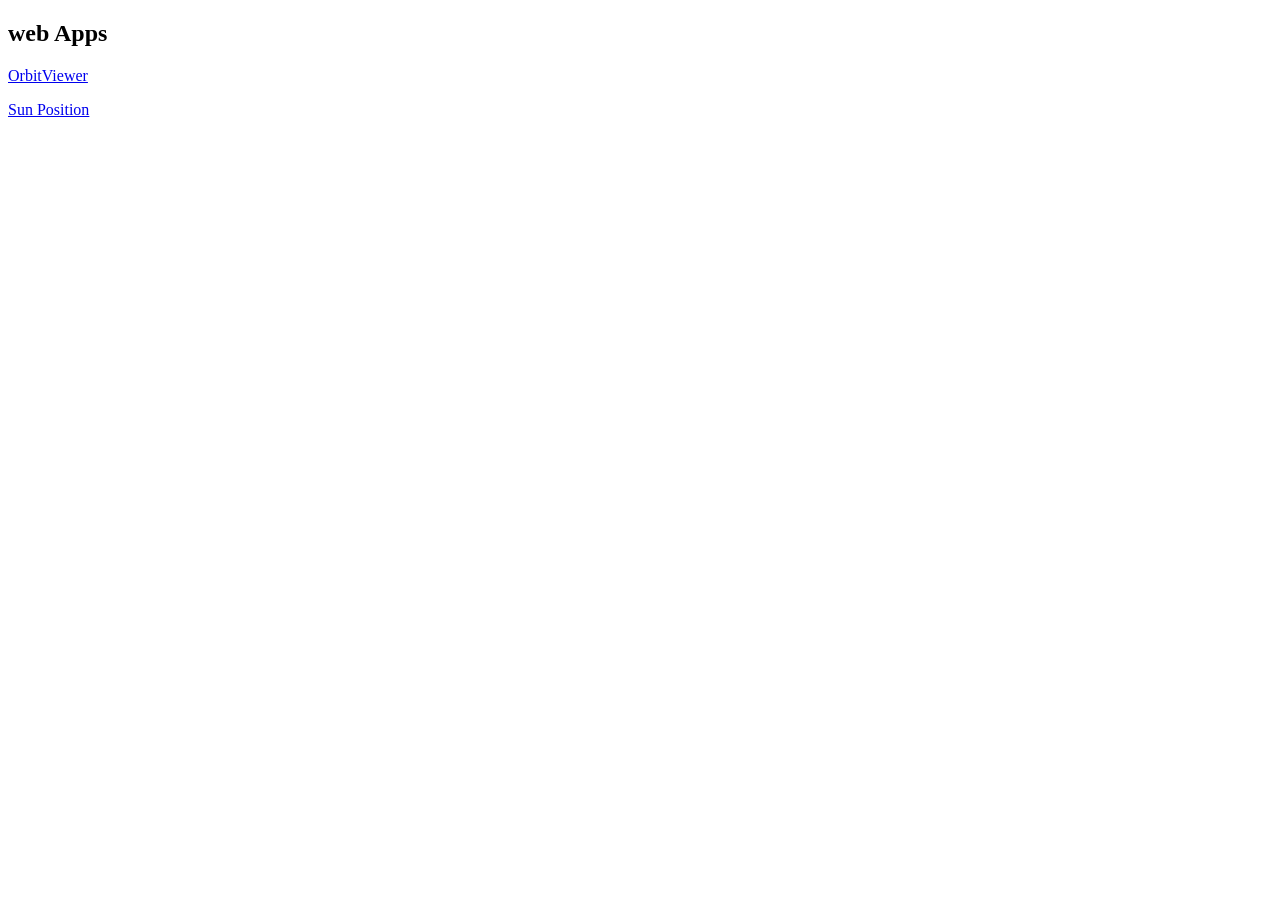
<file: WebContent/index.html>
<!DOCTYPE html PUBLIC "-//W3C//DTD HTML 4.01 Transitional//EN" "http://www.w3.org/TR/html4/loose.dtd">
<html>
<head>
<meta http-equiv="Content-Type" content="text/html; charset=UTF-8">

<title>JAT Servlet</title>


</head>

<body bgcolor="white">

	<h2>web Apps</h2>
	<p>
		<a href="orbitViewer/orbitViewer.html" target="_parent">OrbitViewer</a>
	</p>
	<p>
		<a href="sunPosition/sunPosition.html" target="_parent">Sun Position</a>
	</p>

</body>
</html>
</file>
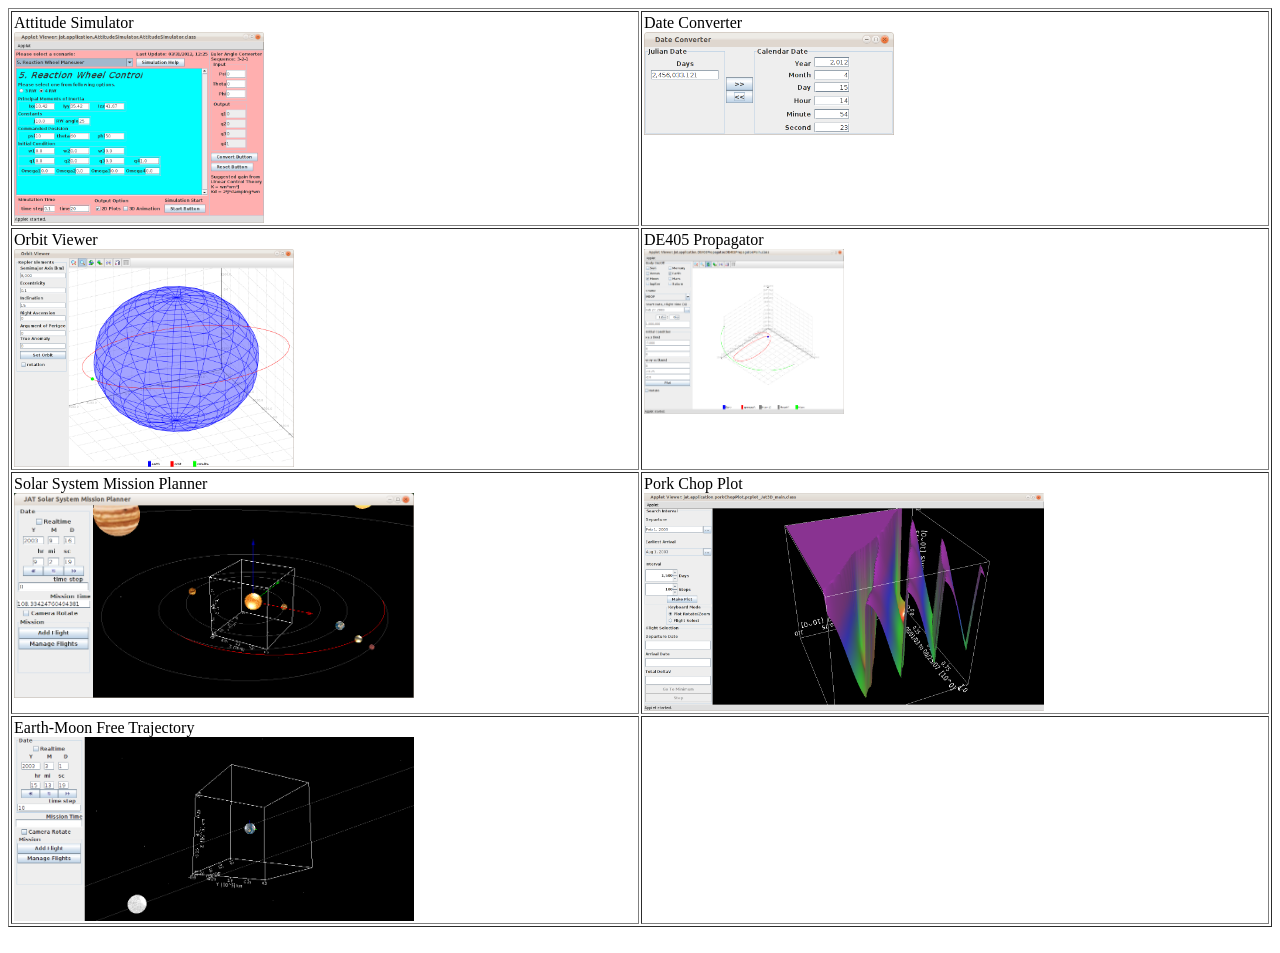
<file: html/jat/deploy/index.html>
<!DOCTYPE html PUBLIC "-//W3C//DTD HTML 4.01 Transitional//EN">
<html>
  <head>
    <meta http-equiv="content-type" content="text/html;
      charset=ISO-8859-1">
    <title></title>
  </head>
  <body>
    <table style="text-align: left; width: 100%;" border="1"
      cellpadding="2" cellspacing="2">
      <tbody>
        <tr>
          <td style="vertical-align: top;">Attitude Simulator<br>
            <a target="_top" href="AttitudeSimulator.html"><img
                alt="Attitude Simulator Image"
                src="images/AttitudeSimulator.png" style="border: 0px
                solid ; width: 250px; height: 191px;"></a><br>
          </td>
          <td style="vertical-align: top;">Date Converter<br>
            <a target="_top" href="DateConverter.html"><img
                alt="DateConverter Image" src="images/DateConverter.png"
                style="border: 0px solid ; width: 250px; height: 103px;"></a><br>
          </td>
        </tr>
        <tr>
          <td style="vertical-align: top;">Orbit Viewer<br>
            <a target="_top" href="orbitviewer.html"><img
                alt="orbitviewer" src="images/orbitviewer.png"
                style="border: 0px solid ; width: 280px; height: 218px;"></a><br>
          </td>
          <td style="vertical-align: top;">DE405 Propagator<br>
            <a target="_top" href="DE405Propagator.html"><img alt="DE405"
                src="images/DE405Propagator.png" border="0" height="165"
                width="200"></a><br>
          </td>
        </tr>
        <tr>
          <td style="vertical-align: top;">Solar System Mission Planner<br>
            <a target="_top" href="missionPlan.html"><img alt="mission
                plan applet web page" src="images/missionPlan1.png"
                border="0" height="205" width="400"></a><br>
          </td>
          <td style="vertical-align: top;">Pork Chop Plot<br>
            <a target="_top"
              href="porkChopPlot.html"><img
                alt="Pork Chop Plot" src="images/porkChopPlot.png"
                style="border: 0px solid; width: 400px; height: 218px;"
                border="0" height="744" width="1366"></a> </td>
        </tr>
        <tr>
          <td valign="top">Earth-Moon Free Trajectory<br>
            <a target="_top"
              href="EarthMoon.html"><img
                alt="Earth Moon" src="images/EarthMoon.png" border="0"
                height="184" width="400"></a></td>
          <td valign="top"><br>
          </td>
        </tr>
      </tbody>
    </table>
    <br>
  </body>
</html>
</file>
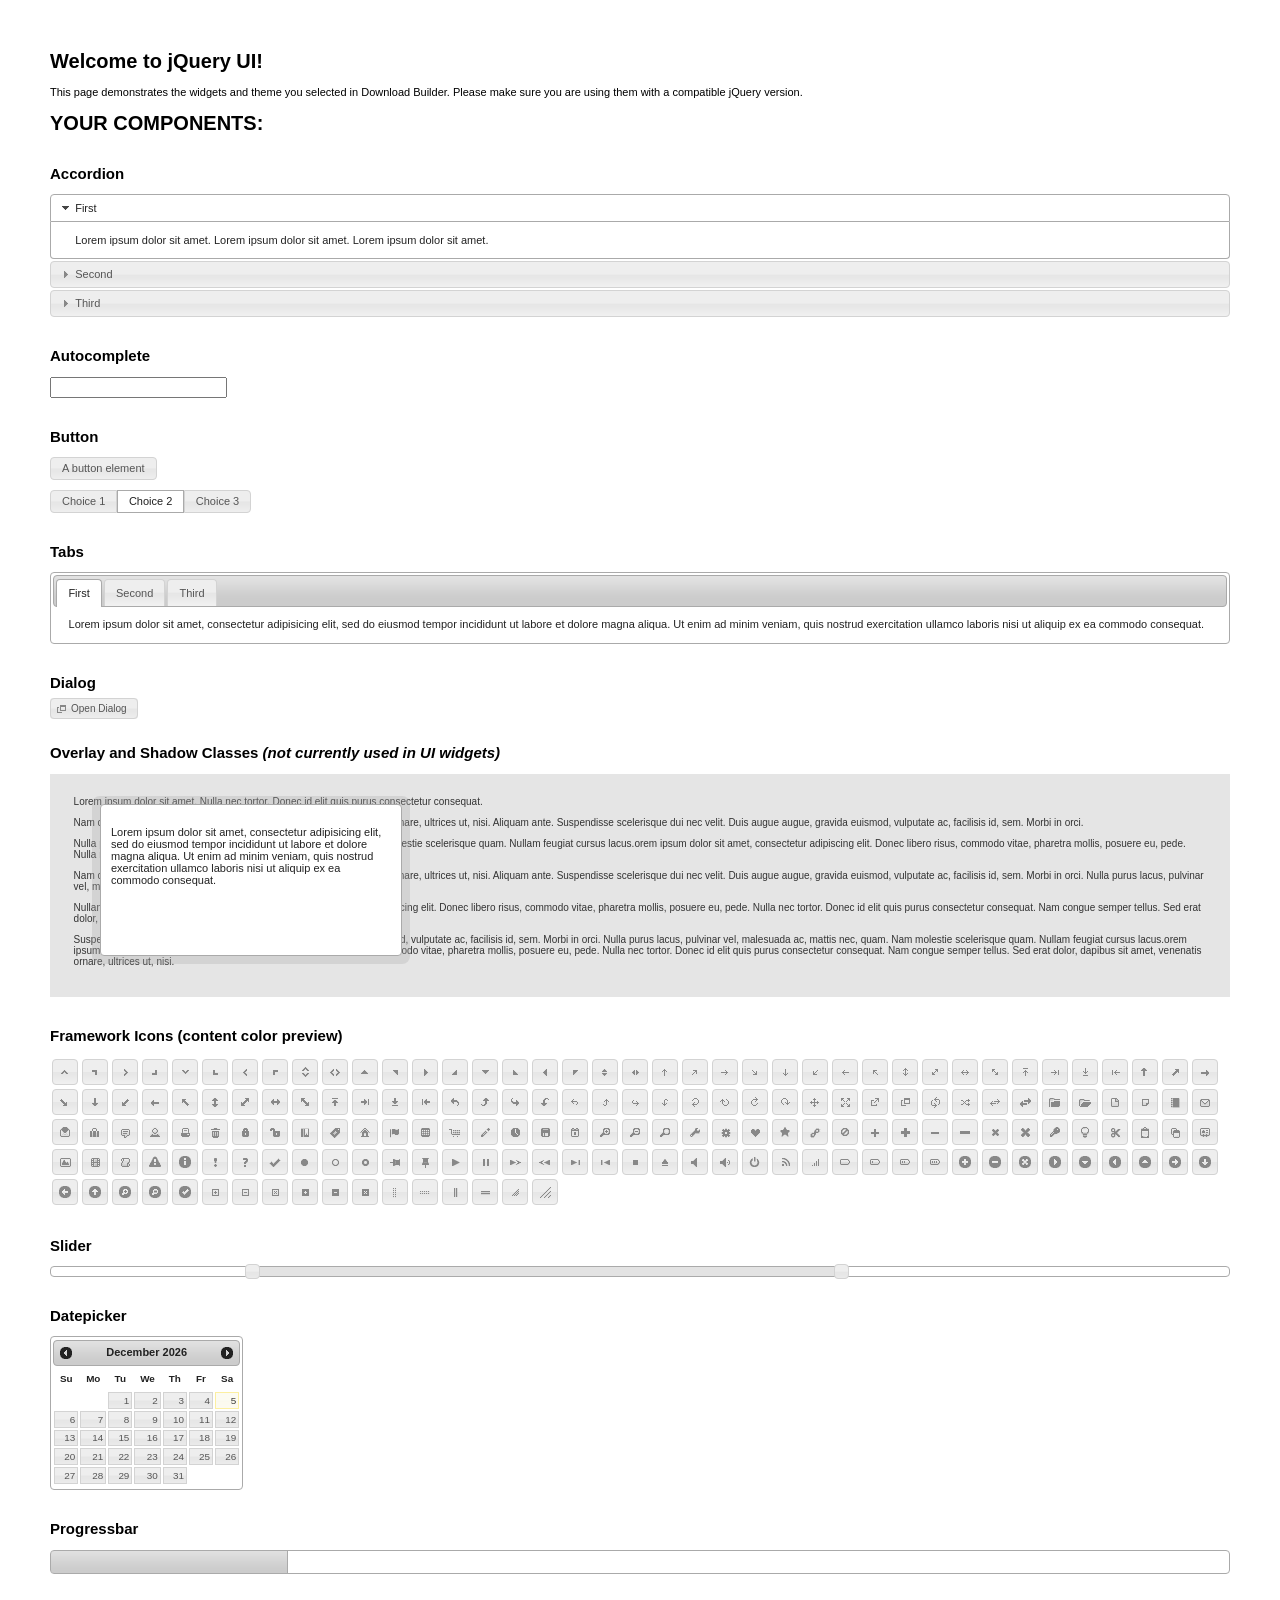
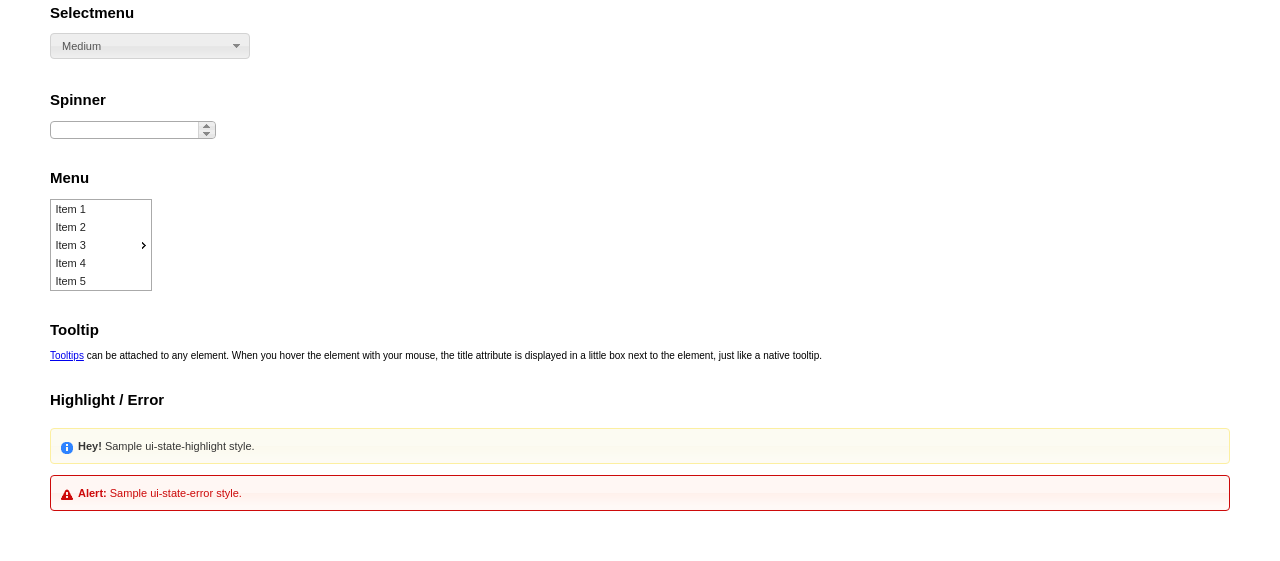
<file: WebContent/lib/js/jquery-ui-1.11.3/index.html>
<!doctype html>
<html lang="us">
<head>
	<meta charset="utf-8">
	<title>jQuery UI Example Page</title>
	<link href="jquery-ui.css" rel="stylesheet">
	<style>
	body{
		font: 62.5% "Trebuchet MS", sans-serif;
		margin: 50px;
	}
	.demoHeaders {
		margin-top: 2em;
	}
	#dialog-link {
		padding: .4em 1em .4em 20px;
		text-decoration: none;
		position: relative;
	}
	#dialog-link span.ui-icon {
		margin: 0 5px 0 0;
		position: absolute;
		left: .2em;
		top: 50%;
		margin-top: -8px;
	}
	#icons {
		margin: 0;
		padding: 0;
	}
	#icons li {
		margin: 2px;
		position: relative;
		padding: 4px 0;
		cursor: pointer;
		float: left;
		list-style: none;
	}
	#icons span.ui-icon {
		float: left;
		margin: 0 4px;
	}
	.fakewindowcontain .ui-widget-overlay {
		position: absolute;
	}
	select {
		width: 200px;
	}
	</style>
</head>
<body>

<h1>Welcome to jQuery UI!</h1>

<div class="ui-widget">
	<p>This page demonstrates the widgets and theme you selected in Download Builder. Please make sure you are using them with a compatible jQuery version.</p>
</div>

<h1>YOUR COMPONENTS:</h1>


<!-- Accordion -->
<h2 class="demoHeaders">Accordion</h2>
<div id="accordion">
	<h3>First</h3>
	<div>Lorem ipsum dolor sit amet. Lorem ipsum dolor sit amet. Lorem ipsum dolor sit amet.</div>
	<h3>Second</h3>
	<div>Phasellus mattis tincidunt nibh.</div>
	<h3>Third</h3>
	<div>Nam dui erat, auctor a, dignissim quis.</div>
</div>



<!-- Autocomplete -->
<h2 class="demoHeaders">Autocomplete</h2>
<div>
	<input id="autocomplete" title="type &quot;a&quot;">
</div>



<!-- Button -->
<h2 class="demoHeaders">Button</h2>
<button id="button">A button element</button>
<form style="margin-top: 1em;">
	<div id="radioset">
		<input type="radio" id="radio1" name="radio"><label for="radio1">Choice 1</label>
		<input type="radio" id="radio2" name="radio" checked="checked"><label for="radio2">Choice 2</label>
		<input type="radio" id="radio3" name="radio"><label for="radio3">Choice 3</label>
	</div>
</form>



<!-- Tabs -->
<h2 class="demoHeaders">Tabs</h2>
<div id="tabs">
	<ul>
		<li><a href="#tabs-1">First</a></li>
		<li><a href="#tabs-2">Second</a></li>
		<li><a href="#tabs-3">Third</a></li>
	</ul>
	<div id="tabs-1">Lorem ipsum dolor sit amet, consectetur adipisicing elit, sed do eiusmod tempor incididunt ut labore et dolore magna aliqua. Ut enim ad minim veniam, quis nostrud exercitation ullamco laboris nisi ut aliquip ex ea commodo consequat.</div>
	<div id="tabs-2">Phasellus mattis tincidunt nibh. Cras orci urna, blandit id, pretium vel, aliquet ornare, felis. Maecenas scelerisque sem non nisl. Fusce sed lorem in enim dictum bibendum.</div>
	<div id="tabs-3">Nam dui erat, auctor a, dignissim quis, sollicitudin eu, felis. Pellentesque nisi urna, interdum eget, sagittis et, consequat vestibulum, lacus. Mauris porttitor ullamcorper augue.</div>
</div>



<!-- Dialog NOTE: Dialog is not generated by UI in this demo so it can be visually styled in themeroller-->
<h2 class="demoHeaders">Dialog</h2>
<p><a href="#" id="dialog-link" class="ui-state-default ui-corner-all"><span class="ui-icon ui-icon-newwin"></span>Open Dialog</a></p>

<h2 class="demoHeaders">Overlay and Shadow Classes <em>(not currently used in UI widgets)</em></h2>
<div style="position: relative; width: 96%; height: 200px; padding:1% 2%; overflow:hidden;" class="fakewindowcontain">
	<p>Lorem ipsum dolor sit amet,  Nulla nec tortor. Donec id elit quis purus consectetur consequat. </p><p>Nam congue semper tellus. Sed erat dolor, dapibus sit amet, venenatis ornare, ultrices ut, nisi. Aliquam ante. Suspendisse scelerisque dui nec velit. Duis augue augue, gravida euismod, vulputate ac, facilisis id, sem. Morbi in orci. </p><p>Nulla purus lacus, pulvinar vel, malesuada ac, mattis nec, quam. Nam molestie scelerisque quam. Nullam feugiat cursus lacus.orem ipsum dolor sit amet, consectetur adipiscing elit. Donec libero risus, commodo vitae, pharetra mollis, posuere eu, pede. Nulla nec tortor. Donec id elit quis purus consectetur consequat. </p><p>Nam congue semper tellus. Sed erat dolor, dapibus sit amet, venenatis ornare, ultrices ut, nisi. Aliquam ante. Suspendisse scelerisque dui nec velit. Duis augue augue, gravida euismod, vulputate ac, facilisis id, sem. Morbi in orci. Nulla purus lacus, pulvinar vel, malesuada ac, mattis nec, quam. Nam molestie scelerisque quam. </p><p>Nullam feugiat cursus lacus.orem ipsum dolor sit amet, consectetur adipiscing elit. Donec libero risus, commodo vitae, pharetra mollis, posuere eu, pede. Nulla nec tortor. Donec id elit quis purus consectetur consequat. Nam congue semper tellus. Sed erat dolor, dapibus sit amet, venenatis ornare, ultrices ut, nisi. Aliquam ante. </p><p>Suspendisse scelerisque dui nec velit. Duis augue augue, gravida euismod, vulputate ac, facilisis id, sem. Morbi in orci. Nulla purus lacus, pulvinar vel, malesuada ac, mattis nec, quam. Nam molestie scelerisque quam. Nullam feugiat cursus lacus.orem ipsum dolor sit amet, consectetur adipiscing elit. Donec libero risus, commodo vitae, pharetra mollis, posuere eu, pede. Nulla nec tortor. Donec id elit quis purus consectetur consequat. Nam congue semper tellus. Sed erat dolor, dapibus sit amet, venenatis ornare, ultrices ut, nisi. </p>

	<!-- ui-dialog -->
	<div class="ui-overlay"><div class="ui-widget-overlay"></div><div class="ui-widget-shadow ui-corner-all" style="width: 302px; height: 152px; position: absolute; left: 50px; top: 30px;"></div></div>
	<div style="position: absolute; width: 280px; height: 130px;left: 50px; top: 30px; padding: 10px;" class="ui-widget ui-widget-content ui-corner-all">
		<div class="ui-dialog-content ui-widget-content" style="background: none; border: 0;">
			<p>Lorem ipsum dolor sit amet, consectetur adipisicing elit, sed do eiusmod tempor incididunt ut labore et dolore magna aliqua. Ut enim ad minim veniam, quis nostrud exercitation ullamco laboris nisi ut aliquip ex ea commodo consequat.</p>
		</div>
	</div>

</div>

<!-- ui-dialog -->
<div id="dialog" title="Dialog Title">
	<p>Lorem ipsum dolor sit amet, consectetur adipisicing elit, sed do eiusmod tempor incididunt ut labore et dolore magna aliqua. Ut enim ad minim veniam, quis nostrud exercitation ullamco laboris nisi ut aliquip ex ea commodo consequat.</p>
</div>



<h2 class="demoHeaders">Framework Icons (content color preview)</h2>
<ul id="icons" class="ui-widget ui-helper-clearfix">
	<li class="ui-state-default ui-corner-all" title=".ui-icon-carat-1-n"><span class="ui-icon ui-icon-carat-1-n"></span></li>
	<li class="ui-state-default ui-corner-all" title=".ui-icon-carat-1-ne"><span class="ui-icon ui-icon-carat-1-ne"></span></li>
	<li class="ui-state-default ui-corner-all" title=".ui-icon-carat-1-e"><span class="ui-icon ui-icon-carat-1-e"></span></li>
	<li class="ui-state-default ui-corner-all" title=".ui-icon-carat-1-se"><span class="ui-icon ui-icon-carat-1-se"></span></li>
	<li class="ui-state-default ui-corner-all" title=".ui-icon-carat-1-s"><span class="ui-icon ui-icon-carat-1-s"></span></li>
	<li class="ui-state-default ui-corner-all" title=".ui-icon-carat-1-sw"><span class="ui-icon ui-icon-carat-1-sw"></span></li>
	<li class="ui-state-default ui-corner-all" title=".ui-icon-carat-1-w"><span class="ui-icon ui-icon-carat-1-w"></span></li>
	<li class="ui-state-default ui-corner-all" title=".ui-icon-carat-1-nw"><span class="ui-icon ui-icon-carat-1-nw"></span></li>
	<li class="ui-state-default ui-corner-all" title=".ui-icon-carat-2-n-s"><span class="ui-icon ui-icon-carat-2-n-s"></span></li>
	<li class="ui-state-default ui-corner-all" title=".ui-icon-carat-2-e-w"><span class="ui-icon ui-icon-carat-2-e-w"></span></li>
	<li class="ui-state-default ui-corner-all" title=".ui-icon-triangle-1-n"><span class="ui-icon ui-icon-triangle-1-n"></span></li>
	<li class="ui-state-default ui-corner-all" title=".ui-icon-triangle-1-ne"><span class="ui-icon ui-icon-triangle-1-ne"></span></li>
	<li class="ui-state-default ui-corner-all" title=".ui-icon-triangle-1-e"><span class="ui-icon ui-icon-triangle-1-e"></span></li>
	<li class="ui-state-default ui-corner-all" title=".ui-icon-triangle-1-se"><span class="ui-icon ui-icon-triangle-1-se"></span></li>
	<li class="ui-state-default ui-corner-all" title=".ui-icon-triangle-1-s"><span class="ui-icon ui-icon-triangle-1-s"></span></li>
	<li class="ui-state-default ui-corner-all" title=".ui-icon-triangle-1-sw"><span class="ui-icon ui-icon-triangle-1-sw"></span></li>
	<li class="ui-state-default ui-corner-all" title=".ui-icon-triangle-1-w"><span class="ui-icon ui-icon-triangle-1-w"></span></li>
	<li class="ui-state-default ui-corner-all" title=".ui-icon-triangle-1-nw"><span class="ui-icon ui-icon-triangle-1-nw"></span></li>
	<li class="ui-state-default ui-corner-all" title=".ui-icon-triangle-2-n-s"><span class="ui-icon ui-icon-triangle-2-n-s"></span></li>
	<li class="ui-state-default ui-corner-all" title=".ui-icon-triangle-2-e-w"><span class="ui-icon ui-icon-triangle-2-e-w"></span></li>
	<li class="ui-state-default ui-corner-all" title=".ui-icon-arrow-1-n"><span class="ui-icon ui-icon-arrow-1-n"></span></li>
	<li class="ui-state-default ui-corner-all" title=".ui-icon-arrow-1-ne"><span class="ui-icon ui-icon-arrow-1-ne"></span></li>
	<li class="ui-state-default ui-corner-all" title=".ui-icon-arrow-1-e"><span class="ui-icon ui-icon-arrow-1-e"></span></li>
	<li class="ui-state-default ui-corner-all" title=".ui-icon-arrow-1-se"><span class="ui-icon ui-icon-arrow-1-se"></span></li>
	<li class="ui-state-default ui-corner-all" title=".ui-icon-arrow-1-s"><span class="ui-icon ui-icon-arrow-1-s"></span></li>
	<li class="ui-state-default ui-corner-all" title=".ui-icon-arrow-1-sw"><span class="ui-icon ui-icon-arrow-1-sw"></span></li>
	<li class="ui-state-default ui-corner-all" title=".ui-icon-arrow-1-w"><span class="ui-icon ui-icon-arrow-1-w"></span></li>
	<li class="ui-state-default ui-corner-all" title=".ui-icon-arrow-1-nw"><span class="ui-icon ui-icon-arrow-1-nw"></span></li>
	<li class="ui-state-default ui-corner-all" title=".ui-icon-arrow-2-n-s"><span class="ui-icon ui-icon-arrow-2-n-s"></span></li>
	<li class="ui-state-default ui-corner-all" title=".ui-icon-arrow-2-ne-sw"><span class="ui-icon ui-icon-arrow-2-ne-sw"></span></li>
	<li class="ui-state-default ui-corner-all" title=".ui-icon-arrow-2-e-w"><span class="ui-icon ui-icon-arrow-2-e-w"></span></li>
	<li class="ui-state-default ui-corner-all" title=".ui-icon-arrow-2-se-nw"><span class="ui-icon ui-icon-arrow-2-se-nw"></span></li>
	<li class="ui-state-default ui-corner-all" title=".ui-icon-arrowstop-1-n"><span class="ui-icon ui-icon-arrowstop-1-n"></span></li>
	<li class="ui-state-default ui-corner-all" title=".ui-icon-arrowstop-1-e"><span class="ui-icon ui-icon-arrowstop-1-e"></span></li>
	<li class="ui-state-default ui-corner-all" title=".ui-icon-arrowstop-1-s"><span class="ui-icon ui-icon-arrowstop-1-s"></span></li>
	<li class="ui-state-default ui-corner-all" title=".ui-icon-arrowstop-1-w"><span class="ui-icon ui-icon-arrowstop-1-w"></span></li>
	<li class="ui-state-default ui-corner-all" title=".ui-icon-arrowthick-1-n"><span class="ui-icon ui-icon-arrowthick-1-n"></span></li>
	<li class="ui-state-default ui-corner-all" title=".ui-icon-arrowthick-1-ne"><span class="ui-icon ui-icon-arrowthick-1-ne"></span></li>
	<li class="ui-state-default ui-corner-all" title=".ui-icon-arrowthick-1-e"><span class="ui-icon ui-icon-arrowthick-1-e"></span></li>
	<li class="ui-state-default ui-corner-all" title=".ui-icon-arrowthick-1-se"><span class="ui-icon ui-icon-arrowthick-1-se"></span></li>
	<li class="ui-state-default ui-corner-all" title=".ui-icon-arrowthick-1-s"><span class="ui-icon ui-icon-arrowthick-1-s"></span></li>
	<li class="ui-state-default ui-corner-all" title=".ui-icon-arrowthick-1-sw"><span class="ui-icon ui-icon-arrowthick-1-sw"></span></li>
	<li class="ui-state-default ui-corner-all" title=".ui-icon-arrowthick-1-w"><span class="ui-icon ui-icon-arrowthick-1-w"></span></li>
	<li class="ui-state-default ui-corner-all" title=".ui-icon-arrowthick-1-nw"><span class="ui-icon ui-icon-arrowthick-1-nw"></span></li>
	<li class="ui-state-default ui-corner-all" title=".ui-icon-arrowthick-2-n-s"><span class="ui-icon ui-icon-arrowthick-2-n-s"></span></li>
	<li class="ui-state-default ui-corner-all" title=".ui-icon-arrowthick-2-ne-sw"><span class="ui-icon ui-icon-arrowthick-2-ne-sw"></span></li>
	<li class="ui-state-default ui-corner-all" title=".ui-icon-arrowthick-2-e-w"><span class="ui-icon ui-icon-arrowthick-2-e-w"></span></li>
	<li class="ui-state-default ui-corner-all" title=".ui-icon-arrowthick-2-se-nw"><span class="ui-icon ui-icon-arrowthick-2-se-nw"></span></li>
	<li class="ui-state-default ui-corner-all" title=".ui-icon-arrowthickstop-1-n"><span class="ui-icon ui-icon-arrowthickstop-1-n"></span></li>
	<li class="ui-state-default ui-corner-all" title=".ui-icon-arrowthickstop-1-e"><span class="ui-icon ui-icon-arrowthickstop-1-e"></span></li>
	<li class="ui-state-default ui-corner-all" title=".ui-icon-arrowthickstop-1-s"><span class="ui-icon ui-icon-arrowthickstop-1-s"></span></li>
	<li class="ui-state-default ui-corner-all" title=".ui-icon-arrowthickstop-1-w"><span class="ui-icon ui-icon-arrowthickstop-1-w"></span></li>
	<li class="ui-state-default ui-corner-all" title=".ui-icon-arrowreturnthick-1-w"><span class="ui-icon ui-icon-arrowreturnthick-1-w"></span></li>
	<li class="ui-state-default ui-corner-all" title=".ui-icon-arrowreturnthick-1-n"><span class="ui-icon ui-icon-arrowreturnthick-1-n"></span></li>
	<li class="ui-state-default ui-corner-all" title=".ui-icon-arrowreturnthick-1-e"><span class="ui-icon ui-icon-arrowreturnthick-1-e"></span></li>
	<li class="ui-state-default ui-corner-all" title=".ui-icon-arrowreturnthick-1-s"><span class="ui-icon ui-icon-arrowreturnthick-1-s"></span></li>
	<li class="ui-state-default ui-corner-all" title=".ui-icon-arrowreturn-1-w"><span class="ui-icon ui-icon-arrowreturn-1-w"></span></li>
	<li class="ui-state-default ui-corner-all" title=".ui-icon-arrowreturn-1-n"><span class="ui-icon ui-icon-arrowreturn-1-n"></span></li>
	<li class="ui-state-default ui-corner-all" title=".ui-icon-arrowreturn-1-e"><span class="ui-icon ui-icon-arrowreturn-1-e"></span></li>
	<li class="ui-state-default ui-corner-all" title=".ui-icon-arrowreturn-1-s"><span class="ui-icon ui-icon-arrowreturn-1-s"></span></li>
	<li class="ui-state-default ui-corner-all" title=".ui-icon-arrowrefresh-1-w"><span class="ui-icon ui-icon-arrowrefresh-1-w"></span></li>
	<li class="ui-state-default ui-corner-all" title=".ui-icon-arrowrefresh-1-n"><span class="ui-icon ui-icon-arrowrefresh-1-n"></span></li>
	<li class="ui-state-default ui-corner-all" title=".ui-icon-arrowrefresh-1-e"><span class="ui-icon ui-icon-arrowrefresh-1-e"></span></li>
	<li class="ui-state-default ui-corner-all" title=".ui-icon-arrowrefresh-1-s"><span class="ui-icon ui-icon-arrowrefresh-1-s"></span></li>
	<li class="ui-state-default ui-corner-all" title=".ui-icon-arrow-4"><span class="ui-icon ui-icon-arrow-4"></span></li>
	<li class="ui-state-default ui-corner-all" title=".ui-icon-arrow-4-diag"><span class="ui-icon ui-icon-arrow-4-diag"></span></li>
	<li class="ui-state-default ui-corner-all" title=".ui-icon-extlink"><span class="ui-icon ui-icon-extlink"></span></li>
	<li class="ui-state-default ui-corner-all" title=".ui-icon-newwin"><span class="ui-icon ui-icon-newwin"></span></li>
	<li class="ui-state-default ui-corner-all" title=".ui-icon-refresh"><span class="ui-icon ui-icon-refresh"></span></li>
	<li class="ui-state-default ui-corner-all" title=".ui-icon-shuffle"><span class="ui-icon ui-icon-shuffle"></span></li>
	<li class="ui-state-default ui-corner-all" title=".ui-icon-transfer-e-w"><span class="ui-icon ui-icon-transfer-e-w"></span></li>
	<li class="ui-state-default ui-corner-all" title=".ui-icon-transferthick-e-w"><span class="ui-icon ui-icon-transferthick-e-w"></span></li>
	<li class="ui-state-default ui-corner-all" title=".ui-icon-folder-collapsed"><span class="ui-icon ui-icon-folder-collapsed"></span></li>
	<li class="ui-state-default ui-corner-all" title=".ui-icon-folder-open"><span class="ui-icon ui-icon-folder-open"></span></li>
	<li class="ui-state-default ui-corner-all" title=".ui-icon-document"><span class="ui-icon ui-icon-document"></span></li>
	<li class="ui-state-default ui-corner-all" title=".ui-icon-document-b"><span class="ui-icon ui-icon-document-b"></span></li>
	<li class="ui-state-default ui-corner-all" title=".ui-icon-note"><span class="ui-icon ui-icon-note"></span></li>
	<li class="ui-state-default ui-corner-all" title=".ui-icon-mail-closed"><span class="ui-icon ui-icon-mail-closed"></span></li>
	<li class="ui-state-default ui-corner-all" title=".ui-icon-mail-open"><span class="ui-icon ui-icon-mail-open"></span></li>
	<li class="ui-state-default ui-corner-all" title=".ui-icon-suitcase"><span class="ui-icon ui-icon-suitcase"></span></li>
	<li class="ui-state-default ui-corner-all" title=".ui-icon-comment"><span class="ui-icon ui-icon-comment"></span></li>
	<li class="ui-state-default ui-corner-all" title=".ui-icon-person"><span class="ui-icon ui-icon-person"></span></li>
	<li class="ui-state-default ui-corner-all" title=".ui-icon-print"><span class="ui-icon ui-icon-print"></span></li>
	<li class="ui-state-default ui-corner-all" title=".ui-icon-trash"><span class="ui-icon ui-icon-trash"></span></li>
	<li class="ui-state-default ui-corner-all" title=".ui-icon-locked"><span class="ui-icon ui-icon-locked"></span></li>
	<li class="ui-state-default ui-corner-all" title=".ui-icon-unlocked"><span class="ui-icon ui-icon-unlocked"></span></li>
	<li class="ui-state-default ui-corner-all" title=".ui-icon-bookmark"><span class="ui-icon ui-icon-bookmark"></span></li>
	<li class="ui-state-default ui-corner-all" title=".ui-icon-tag"><span class="ui-icon ui-icon-tag"></span></li>
	<li class="ui-state-default ui-corner-all" title=".ui-icon-home"><span class="ui-icon ui-icon-home"></span></li>
	<li class="ui-state-default ui-corner-all" title=".ui-icon-flag"><span class="ui-icon ui-icon-flag"></span></li>
	<li class="ui-state-default ui-corner-all" title=".ui-icon-calculator"><span class="ui-icon ui-icon-calculator"></span></li>
	<li class="ui-state-default ui-corner-all" title=".ui-icon-cart"><span class="ui-icon ui-icon-cart"></span></li>
	<li class="ui-state-default ui-corner-all" title=".ui-icon-pencil"><span class="ui-icon ui-icon-pencil"></span></li>
	<li class="ui-state-default ui-corner-all" title=".ui-icon-clock"><span class="ui-icon ui-icon-clock"></span></li>
	<li class="ui-state-default ui-corner-all" title=".ui-icon-disk"><span class="ui-icon ui-icon-disk"></span></li>
	<li class="ui-state-default ui-corner-all" title=".ui-icon-calendar"><span class="ui-icon ui-icon-calendar"></span></li>
	<li class="ui-state-default ui-corner-all" title=".ui-icon-zoomin"><span class="ui-icon ui-icon-zoomin"></span></li>
	<li class="ui-state-default ui-corner-all" title=".ui-icon-zoomout"><span class="ui-icon ui-icon-zoomout"></span></li>
	<li class="ui-state-default ui-corner-all" title=".ui-icon-search"><span class="ui-icon ui-icon-search"></span></li>
	<li class="ui-state-default ui-corner-all" title=".ui-icon-wrench"><span class="ui-icon ui-icon-wrench"></span></li>
	<li class="ui-state-default ui-corner-all" title=".ui-icon-gear"><span class="ui-icon ui-icon-gear"></span></li>
	<li class="ui-state-default ui-corner-all" title=".ui-icon-heart"><span class="ui-icon ui-icon-heart"></span></li>
	<li class="ui-state-default ui-corner-all" title=".ui-icon-star"><span class="ui-icon ui-icon-star"></span></li>
	<li class="ui-state-default ui-corner-all" title=".ui-icon-link"><span class="ui-icon ui-icon-link"></span></li>
	<li class="ui-state-default ui-corner-all" title=".ui-icon-cancel"><span class="ui-icon ui-icon-cancel"></span></li>
	<li class="ui-state-default ui-corner-all" title=".ui-icon-plus"><span class="ui-icon ui-icon-plus"></span></li>
	<li class="ui-state-default ui-corner-all" title=".ui-icon-plusthick"><span class="ui-icon ui-icon-plusthick"></span></li>
	<li class="ui-state-default ui-corner-all" title=".ui-icon-minus"><span class="ui-icon ui-icon-minus"></span></li>
	<li class="ui-state-default ui-corner-all" title=".ui-icon-minusthick"><span class="ui-icon ui-icon-minusthick"></span></li>
	<li class="ui-state-default ui-corner-all" title=".ui-icon-close"><span class="ui-icon ui-icon-close"></span></li>
	<li class="ui-state-default ui-corner-all" title=".ui-icon-closethick"><span class="ui-icon ui-icon-closethick"></span></li>
	<li class="ui-state-default ui-corner-all" title=".ui-icon-key"><span class="ui-icon ui-icon-key"></span></li>
	<li class="ui-state-default ui-corner-all" title=".ui-icon-lightbulb"><span class="ui-icon ui-icon-lightbulb"></span></li>
	<li class="ui-state-default ui-corner-all" title=".ui-icon-scissors"><span class="ui-icon ui-icon-scissors"></span></li>
	<li class="ui-state-default ui-corner-all" title=".ui-icon-clipboard"><span class="ui-icon ui-icon-clipboard"></span></li>
	<li class="ui-state-default ui-corner-all" title=".ui-icon-copy"><span class="ui-icon ui-icon-copy"></span></li>
	<li class="ui-state-default ui-corner-all" title=".ui-icon-contact"><span class="ui-icon ui-icon-contact"></span></li>
	<li class="ui-state-default ui-corner-all" title=".ui-icon-image"><span class="ui-icon ui-icon-image"></span></li>
	<li class="ui-state-default ui-corner-all" title=".ui-icon-video"><span class="ui-icon ui-icon-video"></span></li>
	<li class="ui-state-default ui-corner-all" title=".ui-icon-script"><span class="ui-icon ui-icon-script"></span></li>
	<li class="ui-state-default ui-corner-all" title=".ui-icon-alert"><span class="ui-icon ui-icon-alert"></span></li>
	<li class="ui-state-default ui-corner-all" title=".ui-icon-info"><span class="ui-icon ui-icon-info"></span></li>
	<li class="ui-state-default ui-corner-all" title=".ui-icon-notice"><span class="ui-icon ui-icon-notice"></span></li>
	<li class="ui-state-default ui-corner-all" title=".ui-icon-help"><span class="ui-icon ui-icon-help"></span></li>
	<li class="ui-state-default ui-corner-all" title=".ui-icon-check"><span class="ui-icon ui-icon-check"></span></li>
	<li class="ui-state-default ui-corner-all" title=".ui-icon-bullet"><span class="ui-icon ui-icon-bullet"></span></li>
	<li class="ui-state-default ui-corner-all" title=".ui-icon-radio-off"><span class="ui-icon ui-icon-radio-off"></span></li>
	<li class="ui-state-default ui-corner-all" title=".ui-icon-radio-on"><span class="ui-icon ui-icon-radio-on"></span></li>
	<li class="ui-state-default ui-corner-all" title=".ui-icon-pin-w"><span class="ui-icon ui-icon-pin-w"></span></li>
	<li class="ui-state-default ui-corner-all" title=".ui-icon-pin-s"><span class="ui-icon ui-icon-pin-s"></span></li>
	<li class="ui-state-default ui-corner-all" title=".ui-icon-play"><span class="ui-icon ui-icon-play"></span></li>
	<li class="ui-state-default ui-corner-all" title=".ui-icon-pause"><span class="ui-icon ui-icon-pause"></span></li>
	<li class="ui-state-default ui-corner-all" title=".ui-icon-seek-next"><span class="ui-icon ui-icon-seek-next"></span></li>
	<li class="ui-state-default ui-corner-all" title=".ui-icon-seek-prev"><span class="ui-icon ui-icon-seek-prev"></span></li>
	<li class="ui-state-default ui-corner-all" title=".ui-icon-seek-end"><span class="ui-icon ui-icon-seek-end"></span></li>
	<li class="ui-state-default ui-corner-all" title=".ui-icon-seek-first"><span class="ui-icon ui-icon-seek-first"></span></li>
	<li class="ui-state-default ui-corner-all" title=".ui-icon-stop"><span class="ui-icon ui-icon-stop"></span></li>
	<li class="ui-state-default ui-corner-all" title=".ui-icon-eject"><span class="ui-icon ui-icon-eject"></span></li>
	<li class="ui-state-default ui-corner-all" title=".ui-icon-volume-off"><span class="ui-icon ui-icon-volume-off"></span></li>
	<li class="ui-state-default ui-corner-all" title=".ui-icon-volume-on"><span class="ui-icon ui-icon-volume-on"></span></li>
	<li class="ui-state-default ui-corner-all" title=".ui-icon-power"><span class="ui-icon ui-icon-power"></span></li>
	<li class="ui-state-default ui-corner-all" title=".ui-icon-signal-diag"><span class="ui-icon ui-icon-signal-diag"></span></li>
	<li class="ui-state-default ui-corner-all" title=".ui-icon-signal"><span class="ui-icon ui-icon-signal"></span></li>
	<li class="ui-state-default ui-corner-all" title=".ui-icon-battery-0"><span class="ui-icon ui-icon-battery-0"></span></li>
	<li class="ui-state-default ui-corner-all" title=".ui-icon-battery-1"><span class="ui-icon ui-icon-battery-1"></span></li>
	<li class="ui-state-default ui-corner-all" title=".ui-icon-battery-2"><span class="ui-icon ui-icon-battery-2"></span></li>
	<li class="ui-state-default ui-corner-all" title=".ui-icon-battery-3"><span class="ui-icon ui-icon-battery-3"></span></li>
	<li class="ui-state-default ui-corner-all" title=".ui-icon-circle-plus"><span class="ui-icon ui-icon-circle-plus"></span></li>
	<li class="ui-state-default ui-corner-all" title=".ui-icon-circle-minus"><span class="ui-icon ui-icon-circle-minus"></span></li>
	<li class="ui-state-default ui-corner-all" title=".ui-icon-circle-close"><span class="ui-icon ui-icon-circle-close"></span></li>
	<li class="ui-state-default ui-corner-all" title=".ui-icon-circle-triangle-e"><span class="ui-icon ui-icon-circle-triangle-e"></span></li>
	<li class="ui-state-default ui-corner-all" title=".ui-icon-circle-triangle-s"><span class="ui-icon ui-icon-circle-triangle-s"></span></li>
	<li class="ui-state-default ui-corner-all" title=".ui-icon-circle-triangle-w"><span class="ui-icon ui-icon-circle-triangle-w"></span></li>
	<li class="ui-state-default ui-corner-all" title=".ui-icon-circle-triangle-n"><span class="ui-icon ui-icon-circle-triangle-n"></span></li>
	<li class="ui-state-default ui-corner-all" title=".ui-icon-circle-arrow-e"><span class="ui-icon ui-icon-circle-arrow-e"></span></li>
	<li class="ui-state-default ui-corner-all" title=".ui-icon-circle-arrow-s"><span class="ui-icon ui-icon-circle-arrow-s"></span></li>
	<li class="ui-state-default ui-corner-all" title=".ui-icon-circle-arrow-w"><span class="ui-icon ui-icon-circle-arrow-w"></span></li>
	<li class="ui-state-default ui-corner-all" title=".ui-icon-circle-arrow-n"><span class="ui-icon ui-icon-circle-arrow-n"></span></li>
	<li class="ui-state-default ui-corner-all" title=".ui-icon-circle-zoomin"><span class="ui-icon ui-icon-circle-zoomin"></span></li>
	<li class="ui-state-default ui-corner-all" title=".ui-icon-circle-zoomout"><span class="ui-icon ui-icon-circle-zoomout"></span></li>
	<li class="ui-state-default ui-corner-all" title=".ui-icon-circle-check"><span class="ui-icon ui-icon-circle-check"></span></li>
	<li class="ui-state-default ui-corner-all" title=".ui-icon-circlesmall-plus"><span class="ui-icon ui-icon-circlesmall-plus"></span></li>
	<li class="ui-state-default ui-corner-all" title=".ui-icon-circlesmall-minus"><span class="ui-icon ui-icon-circlesmall-minus"></span></li>
	<li class="ui-state-default ui-corner-all" title=".ui-icon-circlesmall-close"><span class="ui-icon ui-icon-circlesmall-close"></span></li>
	<li class="ui-state-default ui-corner-all" title=".ui-icon-squaresmall-plus"><span class="ui-icon ui-icon-squaresmall-plus"></span></li>
	<li class="ui-state-default ui-corner-all" title=".ui-icon-squaresmall-minus"><span class="ui-icon ui-icon-squaresmall-minus"></span></li>
	<li class="ui-state-default ui-corner-all" title=".ui-icon-squaresmall-close"><span class="ui-icon ui-icon-squaresmall-close"></span></li>
	<li class="ui-state-default ui-corner-all" title=".ui-icon-grip-dotted-vertical"><span class="ui-icon ui-icon-grip-dotted-vertical"></span></li>
	<li class="ui-state-default ui-corner-all" title=".ui-icon-grip-dotted-horizontal"><span class="ui-icon ui-icon-grip-dotted-horizontal"></span></li>
	<li class="ui-state-default ui-corner-all" title=".ui-icon-grip-solid-vertical"><span class="ui-icon ui-icon-grip-solid-vertical"></span></li>
	<li class="ui-state-default ui-corner-all" title=".ui-icon-grip-solid-horizontal"><span class="ui-icon ui-icon-grip-solid-horizontal"></span></li>
	<li class="ui-state-default ui-corner-all" title=".ui-icon-gripsmall-diagonal-se"><span class="ui-icon ui-icon-gripsmall-diagonal-se"></span></li>
	<li class="ui-state-default ui-corner-all" title=".ui-icon-grip-diagonal-se"><span class="ui-icon ui-icon-grip-diagonal-se"></span></li>
</ul>


<!-- Slider -->
<h2 class="demoHeaders">Slider</h2>
<div id="slider"></div>



<!-- Datepicker -->
<h2 class="demoHeaders">Datepicker</h2>
<div id="datepicker"></div>



<!-- Progressbar -->
<h2 class="demoHeaders">Progressbar</h2>
<div id="progressbar"></div>



<!-- Progressbar -->
<h2 class="demoHeaders">Selectmenu</h2>
<select id="selectmenu">
	<option>Slower</option>
	<option>Slow</option>
	<option selected="selected">Medium</option>
	<option>Fast</option>
	<option>Faster</option>
</select>



<!-- Spinner -->
<h2 class="demoHeaders">Spinner</h2>
<input id="spinner">



<!-- Menu -->
<h2 class="demoHeaders">Menu</h2>
<ul style="width:100px;" id="menu">
	<li>Item 1</li>
	<li>Item 2</li>
	<li>Item 3
		<ul>
			<li>Item 3-1</li>
			<li>Item 3-2</li>
			<li>Item 3-3</li>
			<li>Item 3-4</li>
			<li>Item 3-5</li>
		</ul>
	</li>
	<li>Item 4</li>
	<li>Item 5</li>
</ul>



<!-- Tooltip -->
<h2 class="demoHeaders">Tooltip</h2>
<p id="tooltip">
	<a href="#" title="That&apos;s what this widget is">Tooltips</a> can be attached to any element. When you hover
the element with your mouse, the title attribute is displayed in a little box next to the element, just like a native tooltip.
</p>


<!-- Highlight / Error -->
<h2 class="demoHeaders">Highlight / Error</h2>
<div class="ui-widget">
	<div class="ui-state-highlight ui-corner-all" style="margin-top: 20px; padding: 0 .7em;">
		<p><span class="ui-icon ui-icon-info" style="float: left; margin-right: .3em;"></span>
		<strong>Hey!</strong> Sample ui-state-highlight style.</p>
	</div>
</div>
<br>
<div class="ui-widget">
	<div class="ui-state-error ui-corner-all" style="padding: 0 .7em;">
		<p><span class="ui-icon ui-icon-alert" style="float: left; margin-right: .3em;"></span>
		<strong>Alert:</strong> Sample ui-state-error style.</p>
	</div>
</div>

<script src="external/jquery/jquery.js"></script>
<script src="jquery-ui.js"></script>
<script>

$( "#accordion" ).accordion();



var availableTags = [
	"ActionScript",
	"AppleScript",
	"Asp",
	"BASIC",
	"C",
	"C++",
	"Clojure",
	"COBOL",
	"ColdFusion",
	"Erlang",
	"Fortran",
	"Groovy",
	"Haskell",
	"Java",
	"JavaScript",
	"Lisp",
	"Perl",
	"PHP",
	"Python",
	"Ruby",
	"Scala",
	"Scheme"
];
$( "#autocomplete" ).autocomplete({
	source: availableTags
});



$( "#button" ).button();
$( "#radioset" ).buttonset();



$( "#tabs" ).tabs();



$( "#dialog" ).dialog({
	autoOpen: false,
	width: 400,
	buttons: [
		{
			text: "Ok",
			click: function() {
				$( this ).dialog( "close" );
			}
		},
		{
			text: "Cancel",
			click: function() {
				$( this ).dialog( "close" );
			}
		}
	]
});

// Link to open the dialog
$( "#dialog-link" ).click(function( event ) {
	$( "#dialog" ).dialog( "open" );
	event.preventDefault();
});



$( "#datepicker" ).datepicker({
	inline: true
});



$( "#slider" ).slider({
	range: true,
	values: [ 17, 67 ]
});



$( "#progressbar" ).progressbar({
	value: 20
});



$( "#spinner" ).spinner();



$( "#menu" ).menu();



$( "#tooltip" ).tooltip();



$( "#selectmenu" ).selectmenu();


// Hover states on the static widgets
$( "#dialog-link, #icons li" ).hover(
	function() {
		$( this ).addClass( "ui-state-hover" );
	},
	function() {
		$( this ).removeClass( "ui-state-hover" );
	}
);
</script>
</body>
</html>
</file>
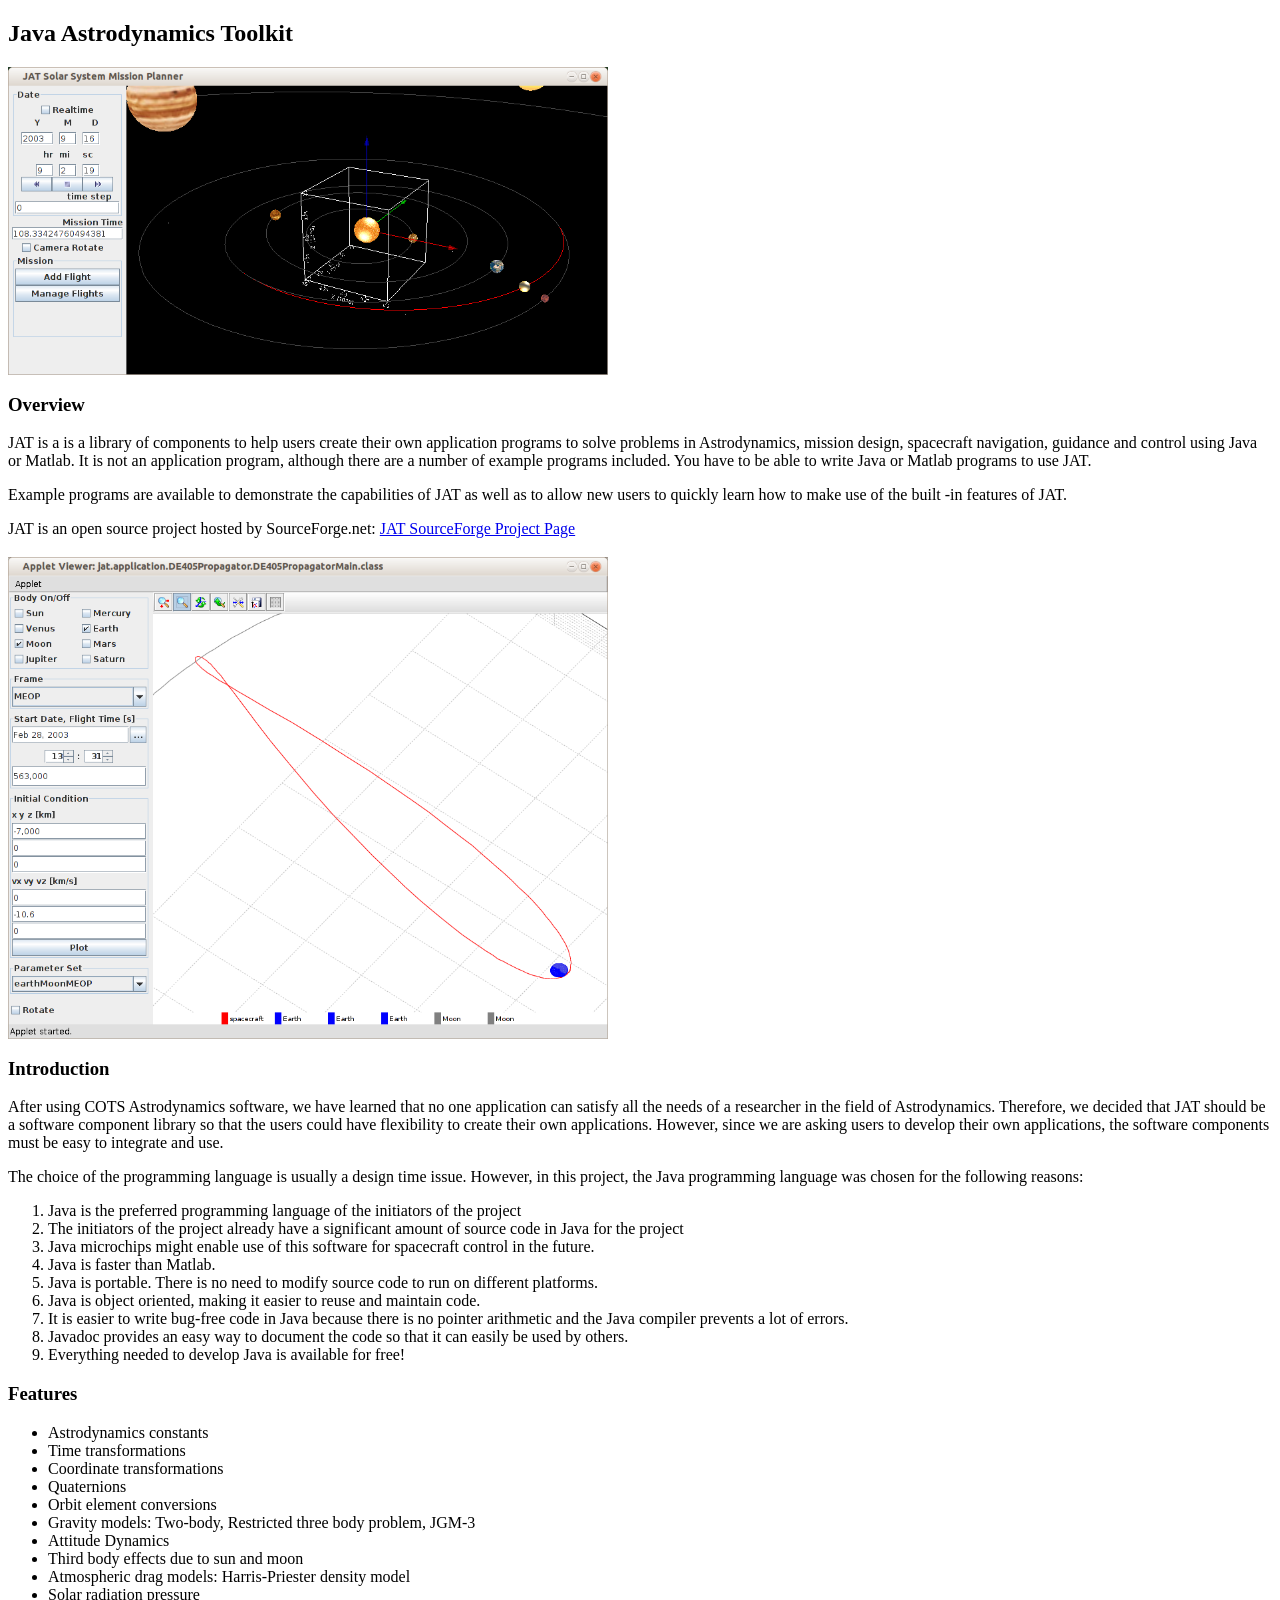
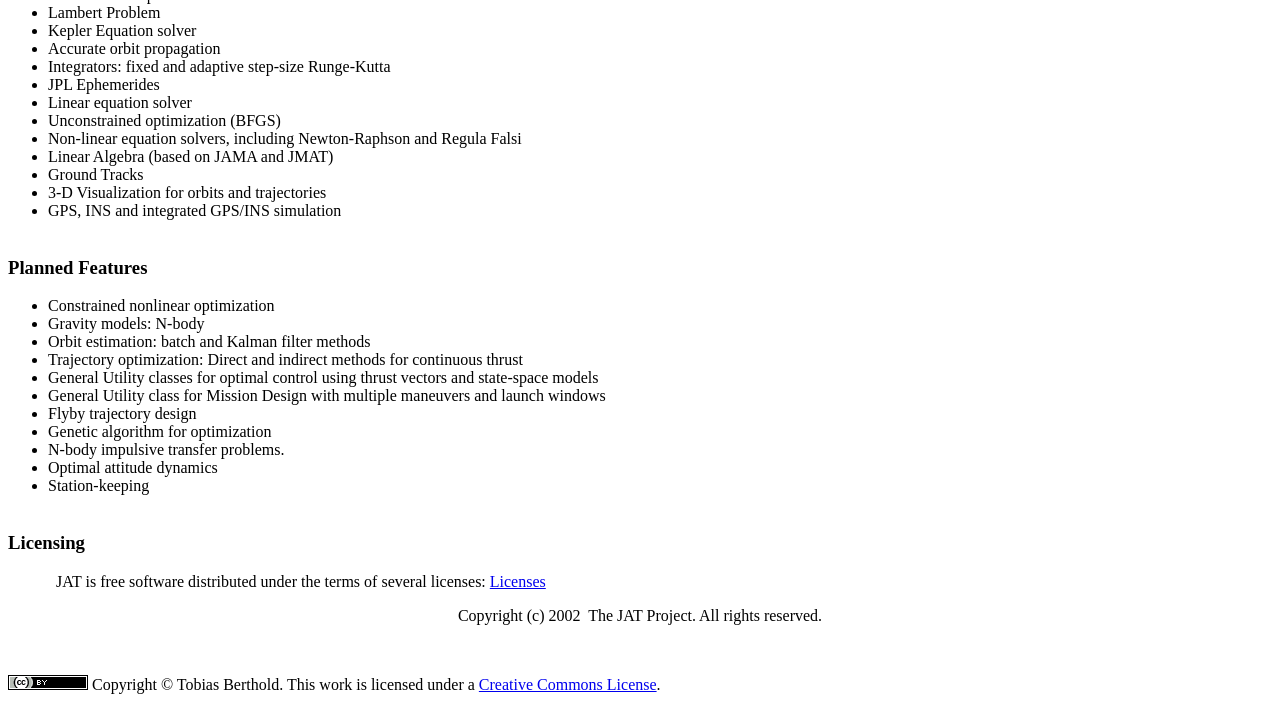
<file: html/home.html>
<!DOCTYPE html PUBLIC "-//W3C//DTD HTML 4.01 Transitional//EN" "http://www.w3.org/TR/html4/loose.dtd">
<!-- saved from url=(0027)http://jat.sourceforge.net/ -->

<html>
<head>
<meta http-equiv="Content-Type" content="text/html; charset=UTF-8">
</head>
<body>

	<h2>Java Astrodynamics Toolkit</h2>


	<p>
		<a href="http://www.youtube.com/watch?v=SG6UihnHYIk"  target="_parent"><img alt=""
			src="images/missionPlan1.png" style="height: 308px; width: 600px;"></a>
	</p>
	<h3>Overview</h3>
	<p>JAT is a is a library of components to help users create their
		own application programs to solve problems in Astrodynamics, mission
		design, spacecraft navigation, guidance and control using Java or
		Matlab. It is not an application program, although there are a number
		of example programs included. You have to be able to write Java or
		Matlab programs to use JAT.</p>
	<p>
		<a target="main">Example programs</a> are available to demonstrate the
		capabilities of JAT as well as to allow new users to quickly learn how
		to make use of the built -in features of JAT.
	</p>
<!-- 	<p> -->
<!-- 		JAT is an open source project hosted by SourceForge.net: <a -->
<!-- 			href="http://sourceforge.net/projects/jat" target="_blank">JAT SourceForge -->
<!-- 			Project Page</a> -->
<!-- 	</p> -->
	<p>
		JAT is an open source project hosted by SourceForge.net: <a
			href="http://sourceforge.net/projects/jat" target="_parent">JAT SourceForge
			Project Page</a>
	</p>
	<h3>
		<img alt="" src="images/earthMoonFreeReturn.png"
			style="width: 600px; height: 482px;">
	</h3>
	<h3>Introduction</h3>
	<p>After using COTS Astrodynamics software, we have learned that no
		one application can satisfy all the needs of a researcher in the field
		of Astrodynamics. Therefore, we decided that JAT should be a software
		component library so that the users could have flexibility to create
		their own applications. However, since we are asking users to develop
		their own applications, the software components must be easy to
		integrate and use.</p>
	<p>The choice of the programming language is usually a design time
		issue. However, in this project, the Java programming language was
		chosen for the following reasons:</p>
	<ol>
		<li>Java is the preferred programming language of the initiators
			of the project</li>
		<li>The initiators of the project already have a significant
			amount of source code in Java for the project</li>
		<li>Java microchips might enable use of this software for
			spacecraft control in the future.</li>
		<li>Java is faster than Matlab.</li>
		<li>Java is portable. There is no need to modify source code to
			run on different platforms.</li>
		<li>Java is object oriented, making it easier to reuse and
			maintain code.</li>
		<li>It is easier to write bug-free code in Java because there is
			no pointer arithmetic and the Java compiler prevents a lot of errors.</li>
		<li>Javadoc provides an easy way to document the code so that it
			can easily be used by others.</li>
		<li>Everything needed to develop Java is available for free!</li>
	</ol>
	<h3>Features</h3>
	<ul>
		<li>Astrodynamics constants</li>
		<li>Time transformations</li>
		<li>Coordinate transformations</li>
		<li>Quaternions</li>
		<li>Orbit element conversions</li>
		<li>Gravity models: Two-body, Restricted three body problem,
			JGM-3</li>
		<li>Attitude Dynamics</li>
		<li>Third body effects due to sun and moon</li>
		<li>Atmospheric drag models: Harris-Priester density model</li>
		<li>Solar radiation pressure</li>
		<li>Lambert Problem</li>
		<li>Kepler Equation solver</li>
		<li>Accurate orbit propagation</li>
		<li>Integrators: fixed and adaptive step-size Runge-Kutta</li>
		<li>JPL Ephemerides</li>
		<li>Linear equation solver</li>
		<li>Unconstrained optimization (BFGS)</li>
		<li>Non-linear equation solvers, including Newton-Raphson and
			Regula Falsi</li>
		<li>Linear Algebra (based on JAMA and JMAT)</li>
		<li>Ground Tracks</li>
		<li>3-D Visualization for orbits and trajectories</li>
		<li>GPS, INS and integrated GPS/INS simulation<br> &nbsp; </li>
	</ul>
	<h3>Planned Features</h3>
	<ul>
		<li>Constrained nonlinear optimization</li>
		<li>Gravity models: N-body</li>
		<li>Orbit estimation: batch and Kalman filter methods</li>
		<li>Trajectory optimization: Direct and indirect methods for
			continuous thrust</li>
		<li>General Utility classes for optimal control using thrust
			vectors and state-space models</li>
		<li>General Utility class for Mission Design with multiple
			maneuvers and launch windows</li>
		<li>Flyby trajectory design</li>
		<li>Genetic algorithm for optimization</li>
		<li>N-body impulsive transfer problems.</li>
		<li>Optimal attitude dynamics</li>
		<li>Station-keeping<br> &nbsp;
		</li>
	</ul>
	<h3>Licensing</h3>
	<p>
		&nbsp;&nbsp;&nbsp;&nbsp;&nbsp;&nbsp;&nbsp;&nbsp;&nbsp;&nbsp;&nbsp; JAT
		is free software distributed under the terms of several licenses: <a
			href='Licenses.html'>Licenses</a>
	</p>
	<p align="center">Copyright (c) 2002&nbsp; The JAT Project. All
		rights reserved.</p>
	<p>&nbsp;</p>
	<div class="content">
		<p>
			<img alt=""
				src="[data-uri]">
			Copyright © <span>Tobias Berthold</span>. This work is licensed under
			a <a href="http://creativecommons.org/licenses/by-nc-sa/3.0/"
				rel="license" target="_parent">Creative Commons License</a>.
		
		</p>
	</div>

</body>
</html>
</file>
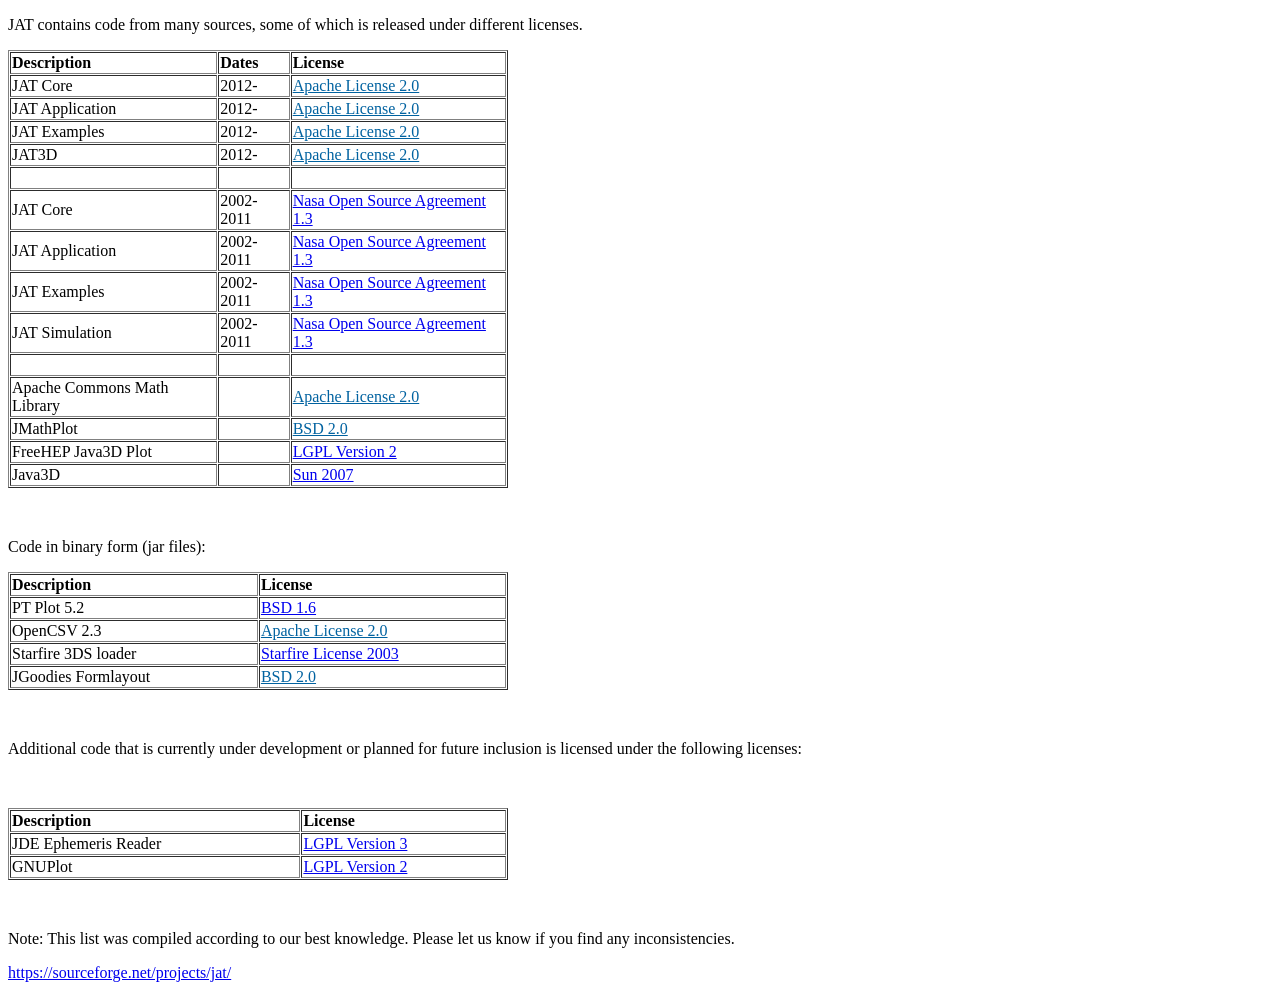
<file: html/Licenses.html>
<!DOCTYPE html PUBLIC "-//W3C//DTD HTML 4.01 Transitional//EN" "http://www.w3.org/TR/html4/loose.dtd">
<html>
<head>
<meta http-equiv="Content-Type" content="text/html; charset=UTF-8">
<title>Insert title here</title>
</head>
<body>


	<p>JAT contains code from many sources, some of which is released
		under different licenses.</p>
	<table border="1" cellpadding="1" cellspacing="1" style="width: 500px;">
		<tbody>
			<tr>
				<td><strong>Description</strong></td>
				<td><strong>Dates</strong></td>
				<td><strong>License</strong></td>
			</tr>
			<tr>
				<td>JAT Core&nbsp;</td>
				<td>2012-</td>
				<td><a href="jat/licenses/Apache License_v2_0.txt"
					style="color: rgb(0, 98, 160); text-decoration: underline;">Apache
						License 2.0</a></td>
			</tr>
			<tr>
				<td>JAT Application</td>
				<td>2012-</td>
				<td><a href="jat/licenses/Apache License_v2_0.txt"
					style="color: rgb(0, 98, 160); text-decoration: underline;">Apache
						License 2.0</a></td>
			</tr>
			<tr>
				<td>JAT Examples</td>
				<td>2012-</td>
				<td><a href="jat/licenses/Apache License_v2_0.txt"
					style="color: rgb(0, 98, 160); text-decoration: underline;">Apache
						License 2.0</a></td>
			</tr>
			<tr>
				<td>JAT3D</td>
				<td>2012-</td>
				<td><a href="jat/licenses/Apache License_v2_0.txt"
					style="color: rgb(0, 98, 160); text-decoration: underline;">Apache
						License 2.0</a></td>
			</tr>
			<tr>
				<td>&nbsp;</td>
				<td>&nbsp;</td>
				<td>&nbsp;</td>
			</tr>
			<tr>
				<td>JAT Core&nbsp;</td>
				<td>2002-2011</td>
				<td><a href="jat/licenses/NOSA_v1_3.txt">Nasa Open Source
						Agreement 1.3</a></td>
			</tr>
			<tr>
				<td>JAT Application</td>
				<td>2002-2011</td>
				<td><a href="jat/licenses/NOSA_v1_3.txt">Nasa Open Source
						Agreement 1.3</a></td>
			</tr>
			<tr>
				<td>JAT Examples</td>
				<td>2002-2011</td>
				<td><a href="jat/licenses/NOSA_v1_3.txt">Nasa Open Source
						Agreement 1.3</a></td>
			</tr>
			<tr>
				<td>JAT Simulation</td>
				<td>2002-2011</td>
				<td><a href="jat/licenses/NOSA_v1_3.txt">Nasa Open Source
						Agreement 1.3</a></td>
			</tr>
			<tr>
				<td>&nbsp;</td>
				<td>&nbsp;</td>
				<td>&nbsp;</td>
			</tr>
			<tr>
				<td>Apache Commons Math Library</td>
				<td>&nbsp;</td>
				<td><a href="jat/licenses/Apache License_v2_0.txt"
					style="color: rgb(0, 98, 160); text-decoration: underline;">Apache
						License 2.0</a></td>
			</tr>
			<tr>
				<td>JMathPlot</td>
				<td>&nbsp;</td>
				<td><a href="jat/licenses/BSD_v2_0.txt"
					style="color: rgb(0, 98, 160); text-decoration: underline;">BSD
						2.0</a></td>
			</tr>
			<tr>
				<td>FreeHEP Java3D Plot</td>
				<td>&nbsp;</td>
				<td><a href="jat/licenses/LGPL_v2_1.txt">LGPL Version 2</a></td>
			</tr>
			<tr>
				<td>Java3D</td>
				<td>&nbsp;</td>
				<td><a href="jat/licenses/Sun_2007.txt">Sun 2007</a></td>
			</tr>
		</tbody>
	</table>
	<p>&nbsp;</p>
	<p>Code in binary form (jar files):</p>
	<table border="1" cellpadding="1" cellspacing="1" style="width: 500px;">
		<tbody>
			<tr>
				<td><strong>Description</strong></td>
				<td><strong>License</strong></td>
			</tr>
			<tr>
				<td>PT Plot 5.2</td>
				<td><a href="jat/licenses/BSD_v1_6.txt">BSD 1.6</a></td>
			</tr>
			<tr>
				<td>OpenCSV 2.3</td>
				<td><a href="jat/licenses/Apache License_v2_0.txt"
					style="color: rgb(0, 98, 160); text-decoration: underline;">Apache
						License 2.0</a></td>
			</tr>
			<tr>
				<td>Starfire 3DS loader</td>
				<td><a href="jat/licenses/starfire_2003.txt">Starfire
						License 2003</a></td>
			</tr>
			<tr>
				<td>JGoodies Formlayout</td>
				<td><a href="jat/licenses/BSD_v2_0.txt"
					style="color: rgb(0, 98, 160); text-decoration: underline;">BSD
						2.0</a></td>
			</tr>
		</tbody>
	</table>
	<p>&nbsp;</p>
	<p>Additional code that is currently under development or planned
		for future inclusion is licensed under the following licenses:</p>
	<p>&nbsp;</p>
	<table border="1" cellpadding="1" cellspacing="1" style="width: 500px;">
		<tbody>
			<tr>
				<td><strong>Description</strong></td>
				<td><strong>License</strong></td>
			</tr>
			<tr>
				<td>JDE Ephemeris Reader</td>
				<td><a href="jat/licenses/LGPL_v3_0.txt">LGPL Version 3</a></td>
			</tr>
			<tr>
				<td>GNUPlot</td>
				<td><a href="jat/licenses/LGPL_v2_1.txt">LGPL Version 2</a></td>
			</tr>
		</tbody>
	</table>
	<p>&nbsp;</p>
	<p>Note: This list was compiled according to our best knowledge.
		Please let us know if you find any inconsistencies.</p>
	<p>
		<a href="https://sourceforge.net/projects/jat/">https://sourceforge.net/projects/jat/</a>
	</p>




</body>
</html>
</file>
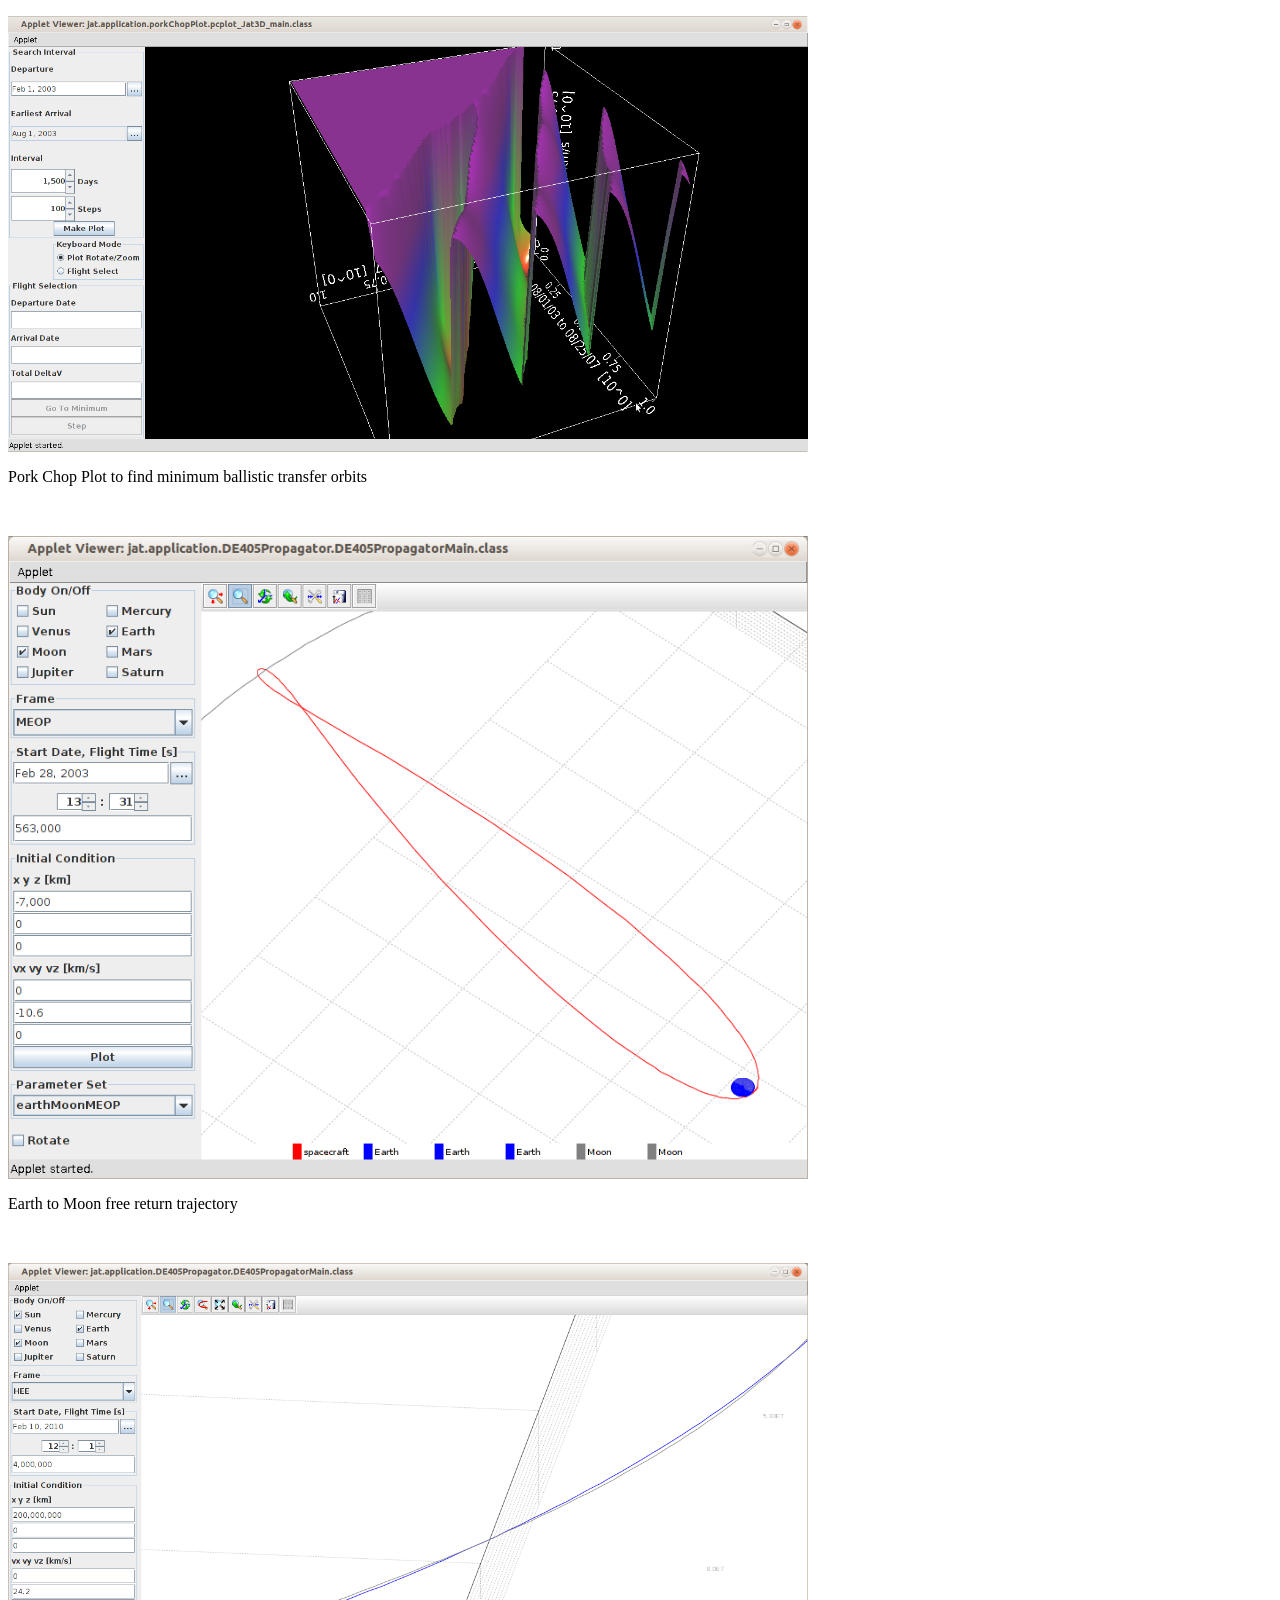
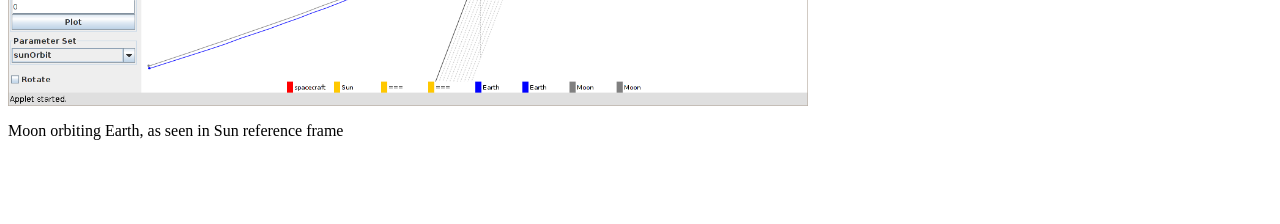
<file: html/Screenshots.html>
<!DOCTYPE html PUBLIC "-//W3C//DTD HTML 4.01 Transitional//EN" "http://www.w3.org/TR/html4/loose.dtd">
<html>
<head>
<meta http-equiv="Content-Type" content="text/html; charset=UTF-8">
<title>Insert title here</title>
</head>
<body>

	<p>
		<img alt="" src="images/porkChopPlot.png"
			style="width: 800px; height: 436px;" />
	</p>
	<p>Pork Chop Plot to find minimum ballistic transfer orbits</p>
	<p>&nbsp;</p>
	<p>
		<img alt="" src="images/earthMoonFreeReturn.png"
			style="width: 800px; height: 643px;" />
	</p>
	<p>Earth to Moon free return trajectory</p>
	<p>&nbsp;</p>
	<p>
		<img alt="" src="images/MoonOrbitHEE.png"
			style="width: 800px; height: 443px;" />
	</p>
	<p>Moon orbiting Earth, as seen in Sun reference frame</p>
	<p>&nbsp;</p>
	<p>&nbsp;</p>



</body>
</html>
</file>
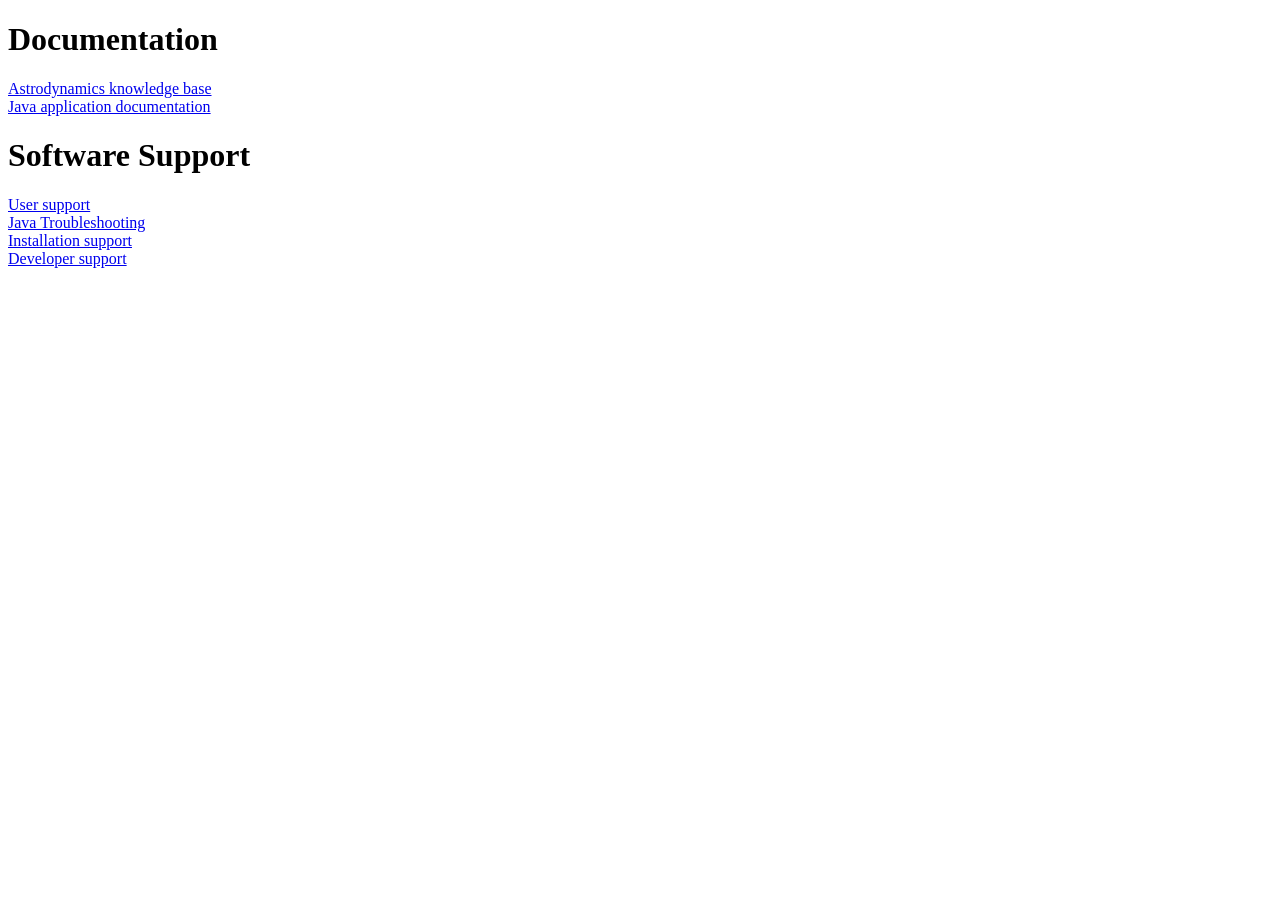
<file: html/Support.html>
<!DOCTYPE html PUBLIC "-//W3C//DTD HTML 4.01 Transitional//EN" "http://www.w3.org/TR/html4/loose.dtd">
<html>
<head>
<meta http-equiv="Content-Type" content="text/html; charset=UTF-8">
<title>Insert title here</title>
</head>
<body>
	<h1>Documentation</h1>
	<a href='documentation/AstroDynamics.html'>Astrodynamics knowledge
		base</a>
	<br>
	<a href='support/JavaApp.html'> Java application documentation</a>
	<br>
	<h1>Software Support</h1>
	<a href='support/User.html'>User support</a>
	<br>
	<a href='support/JavaTroubleShoot.html'>Java Troubleshooting</a>
	<br>
	<a href='support/Install.html'>Installation support</a>
	<br>
	<a href='support/Developer.html'>Developer support</a>






</body>
</html>
</file>
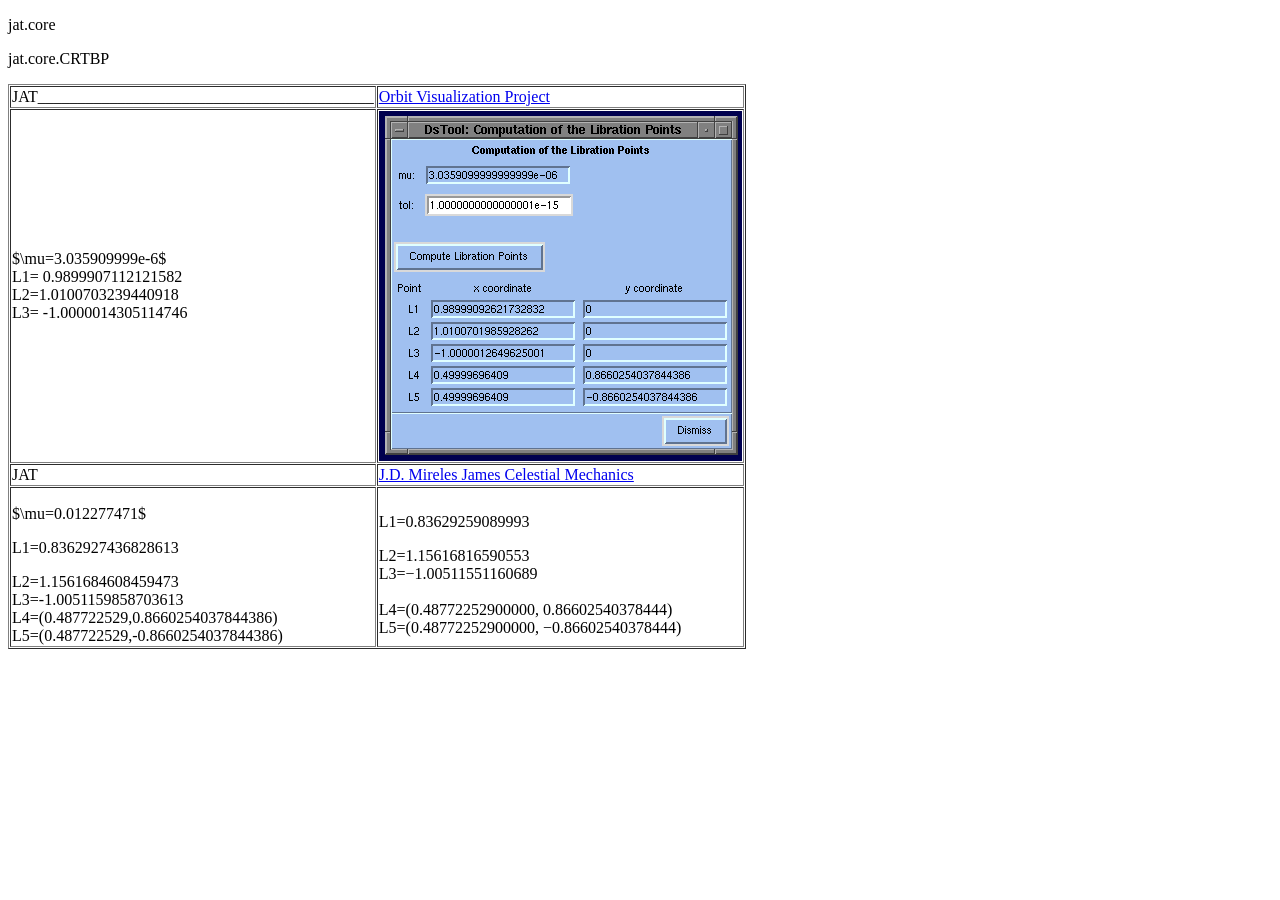
<file: html/Testing.html>
<!DOCTYPE html PUBLIC "-//W3C//DTD HTML 4.01 Transitional//EN" "http://www.w3.org/TR/html4/loose.dtd">
<html>
<head>
<meta http-equiv="Content-Type" content="text/html; charset=UTF-8">
<title>Insert title here</title>
</head>
<body>


	<p>jat.core</p>
	<p>jat.core.CRTBP</p>
	<table border="1" cellpadding="1" cellspacing="1" style="width: 500px;">
		<tbody>
			<tr>
				<td>JAT__________________________________________</td>
				<td><a
					href="http://www.geom.uiuc.edu/~megraw/SOFTWARE/LIB_PANEL/lib_panel.html">Orbit
						Visualization Project</a></td>
			</tr>
			<tr>
				<td>
					<div>$\mu=3.035909999e-6$</div>
					<div>L1=&nbsp;0.9899907112121582</div>
					<div>L2=1.0100703239440918</div>
					<div>L3=&nbsp;-1.0000014305114746</div>
				</td>
				<td><img alt="" src="images/testing/lib_panel.gif"
					style="width: 363px; height: 350px;" /></td>
			</tr>
			<tr>
				<td>JAT</td>
				<td>
					<div>
						<a href="http://www.math.utexas.edu/users/jjames/celestMech.html">J.D.
							Mireles James Celestial Mechanics</a>
					</div>
				</td>
			</tr>
			<tr>
				<td>
					<p>$\mu=0.012277471$</p>
					<p>L1=0.8362927436828613</p>
					<div>L2=1.1561684608459473</div>
					<div>L3=-1.0051159858703613</div>
					<div>
						<div>L4=(0.487722529,0.8660254037844386)</div>
						<div>L5=(0.487722529,-0.8660254037844386)</div>
					</div>
				</td>
				<td>
					<p>L1=0.83629259089993</p>
					<div>L2=1.15616816590553</div>
					<div>L3=&minus;1.00511551160689</div>
					<div>&nbsp;</div>
					<div>
						<div>L4=(0.48772252900000, 0.86602540378444)</div>
						<div>
							<div>L5=(0.48772252900000, &minus;0.86602540378444)</div>
						</div>
					</div>
				</td>
			</tr>
		</tbody>
	</table>
	<p>&nbsp;</p>



</body>
</html>
</file>
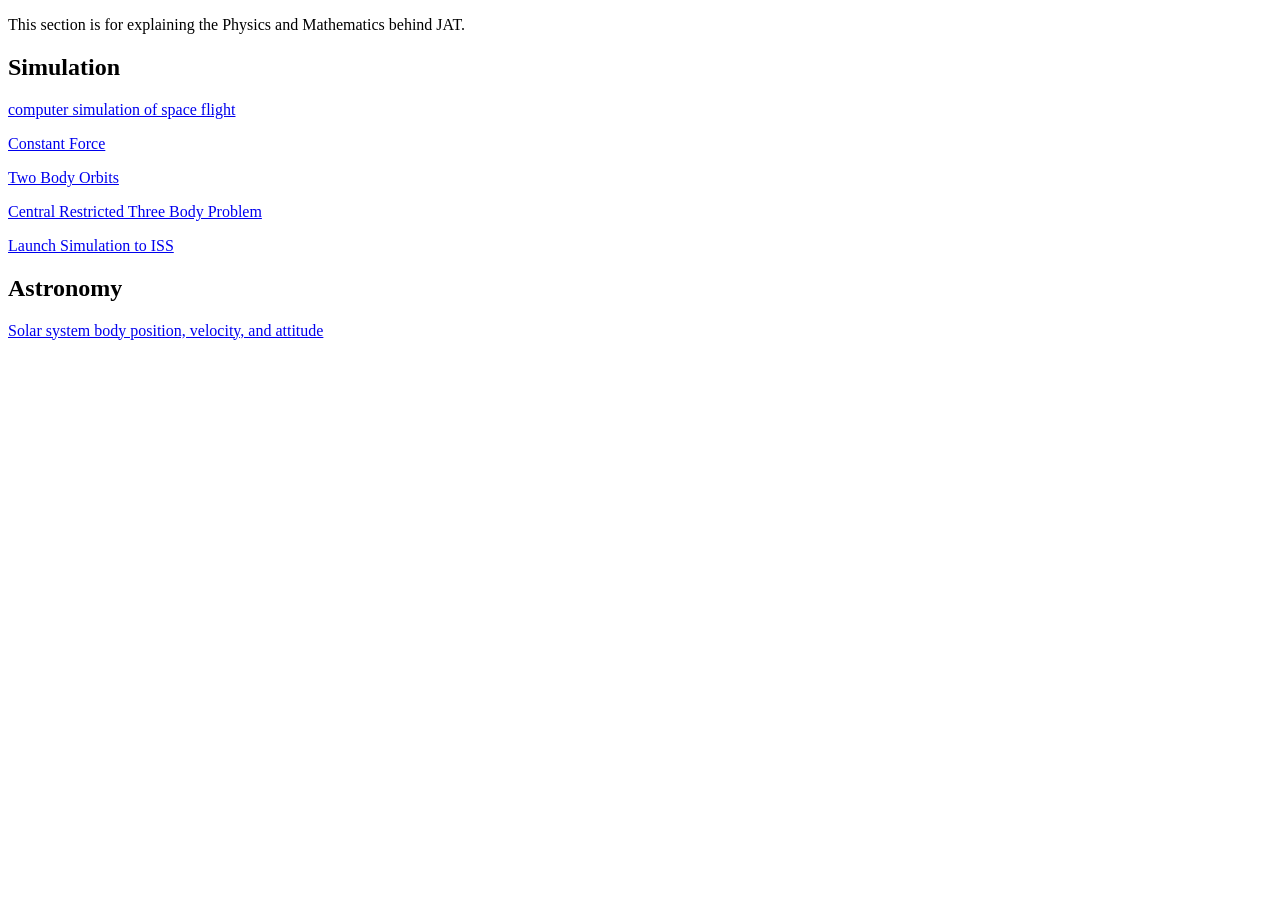
<file: html/documentation/AstroDynamics.html>
<!DOCTYPE html PUBLIC "-//W3C//DTD HTML 4.01 Transitional//EN" "http://www.w3.org/TR/html4/loose.dtd">
<html>
<head>
<meta http-equiv="Content-Type" content="text/html; charset=UTF-8">
<title>Insert title here</title>
</head>
<body>


	<p>This section is for explaining the Physics and Mathematics behind JAT.</p>
	<h2>Simulation</h2>
	<p>
		<a href='AstroDynamics/Simulation.html' target="iframe_a">computer simulation of space flight</a>
	</p>
	<p>
		<a href='AstroDynamics/ConstantForce.html' target="iframe_a">Constant
			Force</a>
	</p>
	<p>
		<a href='AstroDynamics/TwoBody.html' target="iframe_a">Two Body Orbits</a>
	</p>
	<p>
		<a href='AstroDynamics/CRTBP.html' target="iframe_a">Central Restricted Three Body Problem</a>
	</p>
	<p>
		<a href='AstroDynamics/LaunchISS.html' target="iframe_a">Launch
			Simulation to ISS</a>
	</p>

	<h2>Astronomy</h2>
	<p>
		<a href='AstroDynamics/Astronomy.html' target="iframe_a">Solar system body position, velocity, and attitude</a>
	</p>


</body>
</html>
</file>
